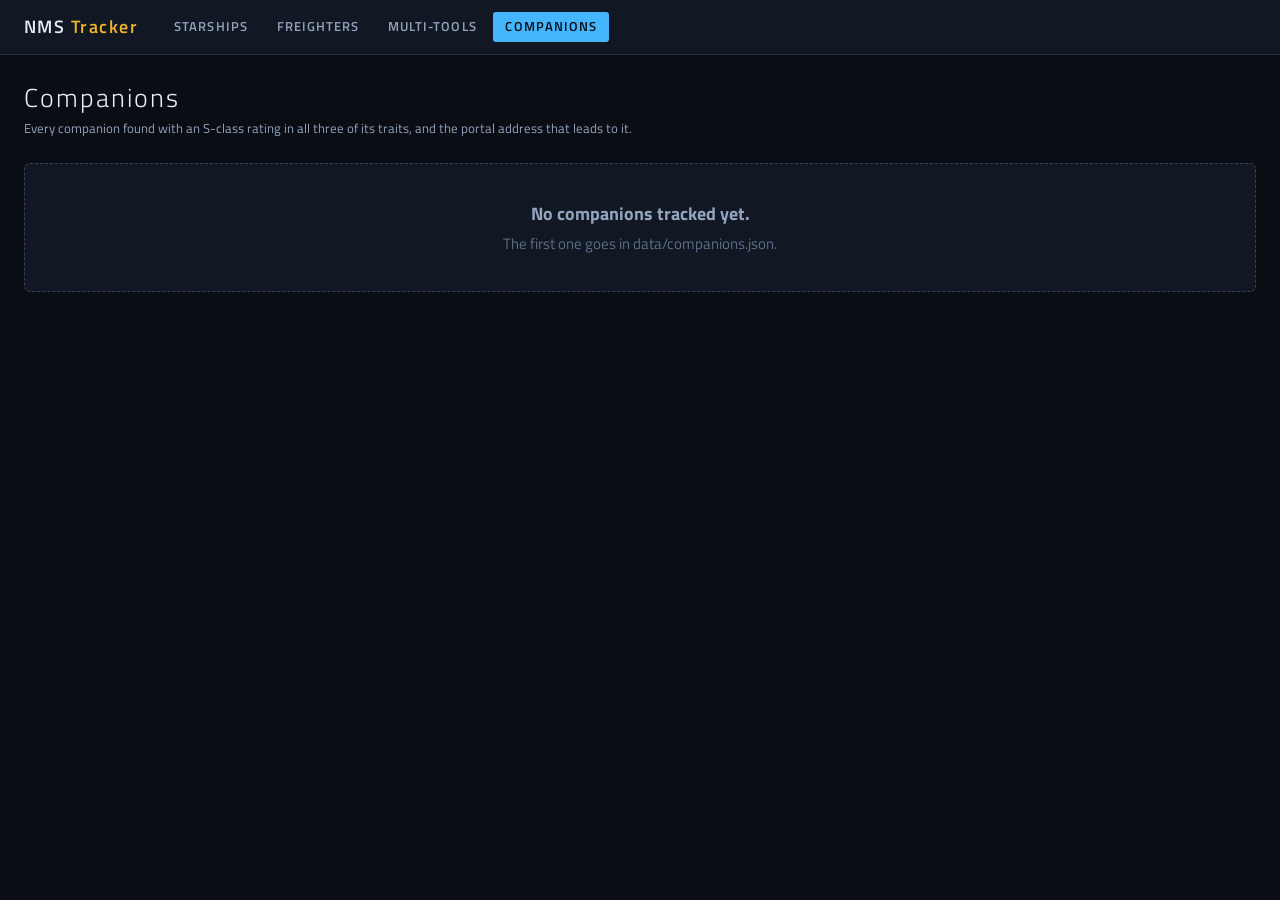
<file: companions.html>
<!doctype html>
<html lang="en">
<head>
    <meta charset="utf-8">
    <meta name="viewport" content="width=device-width, initial-scale=1">
    <meta name="color-scheme" content="dark">
    <meta name="theme-color" content="#0a0e14">
    <title>Companions &middot; NMS Tracker</title>
    <meta name="description" content="Every companion found with an S-class rating in all three of its traits, and the portal address that leads to it.">
    <link rel="icon" href="data:image/svg+xml,%3Csvg xmlns='http://www.w3.org/2000/svg' viewBox='0 0 16 16'%3E%3Cpath d='M8 0l2 6 6 2-6 2-2 6-2-6-6-2 6-2z' fill='%23f0b429'/%3E%3C/svg%3E">
    <link rel="preconnect" href="https://fonts.googleapis.com">
    <link rel="preconnect" href="https://fonts.gstatic.com" crossorigin>
    <link rel="stylesheet" href="https://fonts.googleapis.com/css2?family=Titillium+Web:wght@300;400;600;700&amp;display=swap">
    <link rel="preload" href="fonts/NMS-Glyphs-Mono.ttf" as="font" type="font/ttf" crossorigin>
    <link rel="stylesheet" href="css/tracker.css">
</head>
<body>
    <header class="top">
        <a class="brand" href="index.html">NMS <b>Tracker</b></a>
        <nav aria-label="Boards">
            <a href="starships.html">Starships</a>
            <a href="freighters.html">Freighters</a>
            <a href="multi-tools.html">Multi-Tools</a>
            <a href="companions.html" aria-current="page">Companions</a>
        </nav>
    </header>

    <main>
        <h1>Companions</h1>
        <p class="blurb">Every companion found with an S-class rating in all three of its traits, and the portal address that leads to it.</p>
        <div id="board"></div>
    </main>

    <script src="js/tracker.js"></script>
    <script>
        Tracker.render({
            data: 'data/companions.json',
            noun: ['companion', 'companions'],
            // Empty until the first entry arrives. The three S classes are bands over trait
            // percentages, so whether companions rank by those percentages - or are simply
            // listed - is decided once there is data to decide it with.
            stats: [],
            facets: ['Type', 'Galaxy', 'Discoverer'],
            seeds: ['Seed'],
            pending: 'The first one goes in data/companions.json.',
        });
    </script>
</body>
</html>
</file>
<file: css/tracker.css>
/*
    NMS-Tracker.

    A leaderboard rather than a gallery, so the shape of every page is: rank on the left, the
    total on the right, and the portal address given enough room to be read off the screen and
    typed into a portal. Everything else arranges itself around those three.

    One theme block at the top. Nothing below it hard-codes a colour or a size.
*/

:root {
    /* Deep and cold, so the gold has something to sit against. */
    --bg: #0a0e14;
    --bg-panel: #111823;
    --bg-raised: #172032;
    --bg-hover: #1d2840;

    --border: #24304a;
    --border-strong: #34425f;

    --text: #e6ecf5;
    --text-dim: #93a3bd;
    --text-faint: #5d6c88;

    /* Reserved for rankings: totals, the podium, and the best value of each stat. Controls use
       the accent instead, so gold always means "this is winning". */
    --gold: #f0b429;
    --gold-dim: #a9801e;
    --silver: #c3ccdb;
    --bronze: #c8823c;

    --accent: #45b6fe;
    --on-accent: #0a0e14;

    /* The floor and limit of a type's stat, marked across its bar. */
    --tick: rgba(230, 236, 245, 0.7);
    /* The part of a bar every roll of that type reaches anyway: the accent, faded. */
    --fill-floor: rgba(69, 182, 254, 0.3);
    --accent-dim: #2b6d99;
    --good: #59d499;
    --bad: #e2564f;

    --font: 'Titillium Web', 'Segoe UI', system-ui, sans-serif;
    --font-mono: ui-monospace, 'Cascadia Mono', 'Consolas', monospace;
    --font-glyph: 'NMS Glyphs', var(--font-mono);

    --text-xs: 0.72rem;
    --text-sm: 0.83rem;
    --text-md: 0.95rem;
    --text-lg: 1.15rem;
    --text-xl: 1.6rem;
    --text-huge: 2.1rem;

    --space-2xs: 0.15rem;
    --space-xs: 0.3rem;
    --space-sm: 0.5rem;
    --space-md: 0.75rem;
    --space-lg: 1rem;
    --space-xl: 1.5rem;
    --space-2xl: 2.25rem;

    --radius-sm: 3px;
    --radius: 6px;
    --radius-lg: 10px;
    --radius-pill: 999px;

    --control-h: 2rem;
    --shadow: 0 8px 24px rgba(0, 0, 0, 0.45);
    --tracked: 0.08em;
}

/* The game's own portal glyphs. Only 0-9 and A-F are mapped, and only uppercase. */
@font-face {
    font-family: 'NMS Glyphs';
    src: url('../fonts/NMS-Glyphs-Mono.ttf') format('truetype');
    font-display: block;
}

*, *::before, *::after { box-sizing: border-box; }

body {
    margin: 0;
    background: var(--bg);
    color: var(--text);
    font-family: var(--font);
    font-size: var(--text-md);
    line-height: 1.5;
    -webkit-font-smoothing: antialiased;
}

a { color: var(--accent); }
a:hover { color: var(--text); }

/* ------------------------------------------------------------------ chrome */

.top {
    display: flex;
    align-items: center;
    gap: var(--space-xl);
    flex-wrap: wrap;
    padding: var(--space-md) var(--space-xl);
    background: var(--bg-panel);
    border-bottom: 1px solid var(--border);
}

.brand {
    font-size: var(--text-lg);
    font-weight: 600;
    letter-spacing: var(--tracked);
    text-decoration: none;
    color: var(--text);
    white-space: nowrap;
}

.brand b { color: var(--gold); font-weight: 600; }

.top nav { display: flex; gap: var(--space-xs); flex-wrap: wrap; }

.top nav a {
    padding: var(--space-xs) var(--space-md);
    border-radius: var(--radius-sm);
    color: var(--text-dim);
    font-size: var(--text-sm);
    font-weight: 600;
    letter-spacing: var(--tracked);
    text-transform: uppercase;
    text-decoration: none;
}

.top nav a:hover { background: var(--bg-hover); color: var(--text); }

.top nav a[aria-current='page'] {
    background: var(--accent);
    color: var(--on-accent);
}

main { padding: var(--space-xl); max-width: 1500px; margin: 0 auto; }

h1 {
    margin: 0 0 var(--space-2xs);
    font-size: var(--text-xl);
    font-weight: 300;
    letter-spacing: var(--tracked);
}

.blurb { margin: 0 0 var(--space-xl); color: var(--text-dim); font-size: var(--text-sm); }

/* ------------------------------------------------------------------ filters */

.bar {
    display: flex;
    align-items: center;
    gap: var(--space-sm);
    flex-wrap: wrap;
    padding: var(--space-md);
    margin-bottom: var(--space-lg);
    background: var(--bg-panel);
    border: 1px solid var(--border);
    border-radius: var(--radius);
}

.bar input[type='search'], .bar select, .bar button {
    height: var(--control-h);
    padding: 0 var(--space-md);
    background: var(--bg-raised);
    color: var(--text);
    border: 1px solid var(--border-strong);
    border-radius: var(--radius-sm);
    font-family: inherit;
    font-size: var(--text-sm);
}

.bar input[type='search'] { flex: 1 1 14rem; min-width: 0; }
.bar input[type='search']::placeholder { color: var(--text-faint); }
.bar button { cursor: pointer; }
.bar button:hover { background: var(--bg-hover); }

.bar label { color: var(--text-dim); font-size: var(--text-sm); }

/* A pick-list: a button that opens a panel of checkboxes. */
.pick { position: relative; }

.pick > button {
    display: inline-flex;
    align-items: center;
    gap: var(--space-sm);
    white-space: nowrap;
}

.pick > button .count {
    padding: 0 var(--space-xs);
    background: var(--accent);
    color: var(--on-accent);
    border-radius: var(--radius-pill);
    font-size: var(--text-xs);
    font-weight: 700;
}

.pick .panel {
    position: absolute;
    z-index: 30;
    top: calc(100% + 4px);
    left: 0;
    min-width: 14rem;
    max-height: 18rem;
    overflow-y: auto;
    padding: var(--space-xs);
    background: var(--bg-panel);
    border: 1px solid var(--border-strong);
    border-radius: var(--radius);
    box-shadow: var(--shadow);
}

.pick .panel label {
    display: flex;
    align-items: center;
    gap: var(--space-sm);
    padding: var(--space-xs) var(--space-sm);
    border-radius: var(--radius-sm);
    color: var(--text);
    cursor: pointer;
    white-space: nowrap;
}

.pick .panel label:hover { background: var(--bg-hover); }
.pick .panel .n { margin-left: auto; color: var(--text-faint); font-size: var(--text-xs); }
.pick input[type='checkbox'] { accent-color: var(--accent); margin: 0; }

.views { margin-left: auto; display: flex; }
.views button { border-radius: 0; }
.views button:first-child { border-radius: var(--radius-sm) 0 0 var(--radius-sm); }
.views button:last-child { border-radius: 0 var(--radius-sm) var(--radius-sm) 0; margin-left: -1px; }
.views button[aria-pressed='true'] { background: var(--accent); color: var(--on-accent); border-color: var(--accent); font-weight: 600; }

.sortby { display: inline-flex; align-items: center; gap: var(--space-xs); }

.tally { margin: 0 0 var(--space-lg); color: var(--text-faint); font-size: var(--text-sm); }

/* ------------------------------------------------------------------ address */

/*
    The reason anyone is here: the glyphs you retype into a portal. Given real size, with the
    hex beneath it for copying, because reading glyphs off a screen is error-prone and the
    two together let you check yourself. On a card the hex shares its line with the galaxy,
    pushed to the right.
*/
.addr { display: flex; flex-direction: column; gap: var(--space-2xs); }

.addr-line { display: flex; flex-wrap: wrap; align-items: baseline; justify-content: space-between; gap: 0 var(--space-md); }
.card .addr-line .hex { margin-left: auto; }

.glyphs {
    font-family: var(--font-glyph);
    font-size: 1.45rem;
    line-height: 1.25;
    letter-spacing: 0.02em;
    color: var(--text);
    word-break: break-all;
}

/* On a card the glyphs sit centred above the galaxy and hex; in the list they stay left. */
.card .glyphs { align-self: center; text-align: center; }

.hex {
    font-family: var(--font-mono);
    font-size: var(--text-xs);
    letter-spacing: 0.08em;
    color: var(--text-faint);
    user-select: all;
}

.galaxy { font-size: var(--text-xs); color: var(--text-dim); }
.galaxy b { color: var(--text); font-weight: 600; }

/* ------------------------------------------------------------------ cards */

.cards {
    display: grid;
    grid-template-columns: repeat(auto-fill, minmax(min(340px, 100%), 1fr));
    gap: var(--space-lg);
}

.card {
    display: flex;
    flex-direction: column;
    background: var(--bg-panel);
    border: 1px solid var(--border);
    border-radius: var(--radius-lg);
    overflow: hidden;
}

.card:hover { border-color: var(--border-strong); }

.shot {
    position: relative;
    aspect-ratio: 16 / 9;
    background: var(--bg-raised);
    overflow: hidden;
}

.shot img { width: 100%; height: 100%; object-fit: cover; display: block; }

/* A picture that opens full size says so before it is clicked. */
a.shot[href], td.shot-cell a[href] { cursor: zoom-in; }

.shot .none {
    display: flex;
    align-items: center;
    justify-content: center;
    height: 100%;
    color: var(--text-faint);
    font-size: var(--text-xs);
    letter-spacing: var(--tracked);
    text-transform: uppercase;
}

/*
    On the picture, kept small: the overall place top left and the overall score top right. Each
    is a single pill, dark enough to read over any screenshot.
*/
/* Large, but tucked close into the corners, so they fill the corner rather than the picture. */
.shot .badge {
    position: absolute;
    padding: 0 var(--space-xs);
    background: rgba(10, 14, 20, 0.82);
    border: 1px solid var(--border-strong);
    border-radius: var(--radius-lg);
    color: var(--text); /* not the link colour of the picture they sit on */
    font-size: var(--text-md);
    font-weight: 700;
    line-height: 1.3;
    white-space: nowrap;
}

.shot .place { top: var(--space-xs); left: var(--space-xs); }
.shot .score { top: var(--space-xs); right: var(--space-xs); color: var(--gold); border-color: var(--gold-dim); font-variant-numeric: tabular-nums; }

.card-body { display: flex; flex-direction: column; gap: var(--space-md); padding: var(--space-md); }

.card h2 { margin: 0; font-size: var(--text-lg); font-weight: 600; }

/* The place, type and score within its type - "#4", "Explorer", "92.9%" - right of the seeds. */
.standing {
    display: inline-flex;
    flex-shrink: 0;
    align-items: center;
    gap: var(--space-xs);
    white-space: nowrap;
    font-variant-numeric: tabular-nums;
}

.standing .place {
    padding: 0 var(--space-sm);
    background: var(--bg-raised);
    border: 1px solid var(--border-strong);
    border-radius: var(--radius-pill);
    color: var(--text);
    font-size: var(--text-xs);
    font-weight: 700;
    line-height: 1.6;
}

.standing b { margin-left: var(--space-2xs); font-size: var(--text-sm); font-weight: 600; }

/*
    The podium, for the overall place on the picture and the place within a type alike. After
    both of those rules, so these colours win over their plain backgrounds.
*/
.place.p1 { background: var(--gold); color: #14223b; border-color: var(--gold); }
.place.p2 { background: var(--silver); color: #14223b; border-color: var(--silver); }
.place.p3 { background: var(--bronze); color: #14223b; border-color: var(--bronze); }

.chips { display: flex; flex-wrap: wrap; gap: var(--space-xs); }

.chip {
    padding: 0 var(--space-sm);
    background: var(--bg-raised);
    border: 1px solid var(--border);
    border-radius: var(--radius-pill);
    color: var(--text-dim);
    font-size: var(--text-xs);
    line-height: 1.6;
    white-space: nowrap;
}

/*
    A type chip, tinted in its type's colour. The types below have colours chosen to stay clear
    of gold, silver and bronze, so a type never reads as a place; any other type gets one made
    from its name (--type-auto). Sentinel is shared by starships and multi-tools, so it matches.
*/
.chip.type {
    --type: var(--type-auto, var(--text-dim));
    background: color-mix(in srgb, var(--type) 14%, transparent);
    border-color: color-mix(in srgb, var(--type) 55%, transparent);
    color: var(--type);
    font-weight: 600;
}

/* Starships */
.chip.type[data-type="Exotic" i]       { --type: #c084fc; }   /* violet */
.chip.type[data-type="Sentinel" i]     { --type: #f472b6; }   /* pink - multi-tools too */
.chip.type[data-type="Fighter" i]      { --type: #f87171; }   /* red */
.chip.type[data-type="Solar" i]        { --type: #fb923c; }   /* orange */
.chip.type[data-type="Hauler" i]       { --type: #a3e635; }   /* lime */
.chip.type[data-type="Living Ship" i]  { --type: #4ade80; }   /* green */
.chip.type[data-type="Explorer" i]     { --type: #2dd4bf; }   /* teal */
.chip.type[data-type="Corvette" i]     { --type: #38bdf8; }   /* sky */
.chip.type[data-type="Shuttle" i]      { --type: #818cf8; }   /* indigo */

/* Multi-tools, echoing their nearest starship: Royal is the game's own name for the Exotic. */
.chip.type[data-type="Royal" i]        { --type: #c084fc; }   /* violet */
.chip.type[data-type="Experimental" i] { --type: #2dd4bf; }   /* teal */
.chip.type[data-type="Atlantid" i]     { --type: #38bdf8; }   /* sky */
.chip.type[data-type="Alien" i]        { --type: #4ade80; }   /* green */
.chip.type[data-type="Staff" i]        { --type: #fb923c; }   /* orange */
.chip.type[data-type="Pistol" i]       { --type: #818cf8; }   /* indigo */
.chip.type[data-type="Rifle" i]        { --type: #f87171; }   /* red */

/* Freighters */
.chip.type[data-type="Pirate" i]       { --type: #f87171; }   /* red */
.chip.type[data-type="Capital" i]      { --type: #c084fc; }   /* violet */
.chip.type[data-type="System" i]       { --type: #2dd4bf; }   /* teal */

/* Each stat on one line: its name, its bar, its value. */
.stats { display: flex; flex-direction: column; gap: var(--space-xs); }
.stat { display: grid; grid-template-columns: 7.5rem 1fr 3.2rem; align-items: center; gap: var(--space-sm); }
.stat .k { color: var(--text-dim); font-size: var(--text-xs); text-transform: uppercase; letter-spacing: 0.04em; }
.stat .v { font-family: var(--font-mono); font-size: var(--text-xs); text-align: right; }

/*
    Every bar runs from nothing to the most any type can roll (data/ranges.json), so bars can be
    compared across types. The thin line is the track and the fill; the two taller ticks across
    it mark the floor and the limit of this entry's own type, so a roll reads against what was
    possible for it. A type fixed at one value - an Explorer's damage, always 0 - shows one tick.
*/
.meter { position: relative; height: 12px; }

.meter::before, .meter i {
    position: absolute;
    top: 4px;
    left: 0;
    height: 4px;
    border-radius: var(--radius-pill);
}

.meter::before { content: ''; right: 0; background: var(--bg-raised); }
/* Paler up to the type's floor (--floor, set per bar along the fill), full colour past it. */
.meter i { background: linear-gradient(to right, var(--fill-floor) var(--floor, 0%), var(--accent) var(--floor, 0%)); }

/* Centred on its value, and drawn over the fill so it shows whichever side the fill ends. */
.meter .tick {
    position: absolute;
    top: 0;
    bottom: 0;
    width: 2px;
    margin-left: -1px;
    background: var(--tick);
    border-radius: 1px;
}

.card .foot {
    display: flex;
    align-items: center;
    gap: var(--space-sm);
    flex-wrap: wrap;
    padding: var(--space-sm) var(--space-md);
    border-top: 1px solid var(--border);
    color: var(--text-faint);
    font-size: var(--text-xs);
}

.card .foot .who { color: var(--text-dim); }
.card .foot a { margin-left: auto; }

/*
    The seeds on the left and the standing within its type on the right. When the two cannot share
    a line, the standing drops beneath, still on the right.
*/
.seed-line { display: flex; flex-wrap: wrap; align-items: center; justify-content: space-between; gap: var(--space-xs) var(--space-md); }
.seed-line .standing { margin-left: auto; }

.seeds { display: flex; flex-direction: column; gap: var(--space-2xs); }
.seed { font-family: var(--font-mono); font-size: var(--text-xs); color: var(--text-dim); }
.seed b { color: var(--text-faint); font-weight: 400; }

/* ------------------------------------------------------------------ table */

/*
    Scrolls sideways when the columns outgrow the screen, but never up and down: the boards are
    short, and a second vertical scrollbar inside the page costs more than a pinned header gains.
*/
.wrap {
    overflow-x: auto;
    border: 1px solid var(--border);
    border-radius: var(--radius);
}

table { width: 100%; border-collapse: collapse; font-size: var(--text-sm); }

thead th {
    padding: 0;
    background: var(--bg-raised);
    border-bottom: 1px solid var(--border-strong);
    text-align: left;
    white-space: nowrap;
}

thead th button {
    width: 100%;
    padding: var(--space-sm) var(--space-md);
    background: none;
    border: none;
    color: var(--text-dim);
    font: inherit;
    font-size: var(--text-xs);
    font-weight: 600;
    letter-spacing: var(--tracked);
    text-transform: uppercase;
    text-align: inherit;
    cursor: pointer;
}

thead th button:hover { color: var(--text); background: var(--bg-hover); }
thead th[aria-sort] button { color: var(--accent); }

thead th .th {
    display: block;
    padding: var(--space-sm) var(--space-md);
    color: var(--text-dim);
    font-size: var(--text-xs);
    font-weight: 600;
    letter-spacing: var(--tracked);
    text-transform: uppercase;
}
thead th .dir { opacity: 0.8; }

tbody td {
    padding: var(--space-sm) var(--space-md);
    border-bottom: 1px solid var(--border);
    vertical-align: middle;
    white-space: nowrap;
}

/* Fields the page config does not name could be anything, including a paragraph. */
td.extra { white-space: normal; min-width: 12rem; }
tbody tr:hover { background: var(--bg-hover); }
tbody tr:last-child td { border-bottom: none; }

td.num { font-family: var(--font-mono); text-align: right; font-variant-numeric: tabular-nums; white-space: nowrap; }
td.tot { color: var(--gold); font-weight: 700; }
td.pos { color: var(--text-faint); text-align: right; font-variant-numeric: tabular-nums; }
td.name { font-weight: 600; white-space: nowrap; }
td.shot-cell { width: 68px; padding: var(--space-xs) var(--space-sm); }
td.shot-cell img, td.shot-cell .none {
    display: block;
    width: 60px;
    height: 34px;
    object-fit: cover;
    background: var(--bg-raised);
    border-radius: var(--radius-sm);
    font-size: 0;
}
/* On a card the glyphs may wrap; in a row they hold their line and the table scrolls instead. */
td.addr-cell .glyphs { font-size: 1.15rem; white-space: nowrap; word-break: normal; }
td.seed { font-family: var(--font-mono); font-size: var(--text-xs); color: var(--text-dim); white-space: nowrap; }

tr.p1 td.pos { color: var(--gold); font-weight: 700; }
tr.p2 td.pos { color: var(--silver); font-weight: 700; }
tr.p3 td.pos { color: var(--bronze); font-weight: 700; }

/* The best value of a stat across the board, when there is more than one entry to beat. */
.best { color: var(--gold); font-weight: 700; }

/* A value the type cannot roll at S-class: a typo, or not S-class. Wins over .best. */
.out, .best.out { color: var(--bad); font-weight: 700; }

/* ------------------------------------------------------------------ lightbox */

/* The page stays where it was underneath while a picture is open. */
body:has(.lightbox[open]) { overflow: hidden; }

/*
    A <dialog> stretched over the whole window. The browser's own dialog styles give it a
    border, padding, a size cap and a scrollbar when anything overflows, so all four are undone
    here. Only [open] gets flex: a dialog with display set unconditionally would show while
    closed.
*/
.lightbox {
    width: 100%;
    height: 100%;
    max-width: none;
    max-height: none;
    margin: 0;
    padding: var(--space-2xl) var(--space-xl) var(--space-xl);
    overflow: hidden;
    background: transparent;
    border: none;
    color: var(--text);
    cursor: zoom-out;
}

.lightbox[open] { display: flex; align-items: center; justify-content: center; }

.lightbox::backdrop { background: rgba(5, 8, 12, 0.94); }

/* The whole window, the caption at the foot and the picture's frame taking the rest. */
.lightbox figure {
    display: flex;
    flex-direction: column;
    align-items: center;
    gap: var(--space-md);
    width: 100%;
    height: 100%;
    margin: 0;
}

/*
    Whatever height the caption leaves, however many lines it runs to. It is a size container,
    so the picture inside can be sized against it.
*/
.lightbox .frame {
    flex: 1 1 0;
    min-height: 0;
    width: 100%;
    display: grid;
    place-items: center;
    container-type: size;
}

/*
    As large as the frame allows, whole and never cropped. Sized from the picture's shape
    (--aspect, set as it opens) rather than its pixels, so the small copy it opens on and the
    original that replaces it take exactly the same space. The max-height and object-fit only
    matter if the shape is not known, when --aspect falls back to 16:9.
*/
.lightbox img {
    display: block;
    width: min(100cqw, 100cqh * var(--aspect, 1.7778));
    height: auto;
    max-height: 100cqh;
    object-fit: contain;
    border-radius: var(--radius);
    box-shadow: var(--shadow);
    cursor: default;
}

.lightbox figcaption {
    display: flex;
    flex-direction: column;
    align-items: center;
    gap: var(--space-2xs);
    text-align: center;
}

.lightbox .title { font-size: var(--text-lg); font-weight: 600; }
.lightbox .detail { color: var(--gold); font-size: var(--text-sm); font-weight: 700; }
.lightbox .detail:empty { display: none; }

/* Where this picture sits among the ones on show: "3 of 9". */
.lightbox .count { color: var(--text-faint); font-size: var(--text-xs); letter-spacing: var(--tracked); }
.lightbox .count:empty { display: none; }

.lightbox .close {
    position: fixed;
    top: var(--space-md);
    right: var(--space-md);
    width: 2.5rem;
    height: 2.5rem;
    background: var(--bg-raised);
    border: 1px solid var(--border-strong);
    border-radius: var(--radius-pill);
    color: var(--text);
    font-size: 1.5rem;
    line-height: 1;
    cursor: pointer;
}

.lightbox .close:hover { background: var(--bg-hover); }

/*
    Either side of the picture, stepping to the one before and after. On a wide screen the
    picture is limited by its height, which leaves them room at the sides; on a narrow one they
    sit over its edges. Hidden when there is only one picture to show.
*/
.lightbox .step {
    position: fixed;
    top: 50%;
    width: 2.75rem;
    height: 4rem;
    transform: translateY(-50%);
    background: rgba(10, 14, 20, 0.7);
    border: 1px solid var(--border-strong);
    border-radius: var(--radius);
    color: var(--text);
    font-size: 2rem;
    line-height: 1;
    cursor: pointer;
}

.lightbox .step:hover { background: var(--bg-hover); }
.lightbox .back { left: var(--space-md); }
.lightbox .next { right: var(--space-md); }
.lightbox.single .step { display: none; }

/* ------------------------------------------------------------------ states */

.empty {
    padding: var(--space-2xl);
    background: var(--bg-panel);
    border: 1px dashed var(--border-strong);
    border-radius: var(--radius);
    color: var(--text-faint);
    text-align: center;
}

.empty b { display: block; margin-bottom: var(--space-xs); color: var(--text-dim); font-size: var(--text-lg); }

.linkish {
    padding: 0;
    background: none;
    border: none;
    color: var(--accent);
    font: inherit;
    text-decoration: underline;
    cursor: pointer;
}

.linkish:hover { color: var(--text); }

.hidden { display: none !important; }

.visually-hidden {
    position: absolute;
    width: 1px; height: 1px;
    margin: -1px; padding: 0;
    overflow: hidden;
    clip: rect(0 0 0 0);
    white-space: nowrap;
}

/* ------------------------------------------------------------------ narrow */

@media (max-width: 720px) {
    main { padding: var(--space-md); }
    .top { padding: var(--space-sm) var(--space-md); gap: var(--space-md); }
    .cards { grid-template-columns: 1fr; }
    .views { margin-left: 0; width: 100%; }
    .views button { flex: 1; }
}
</file>
